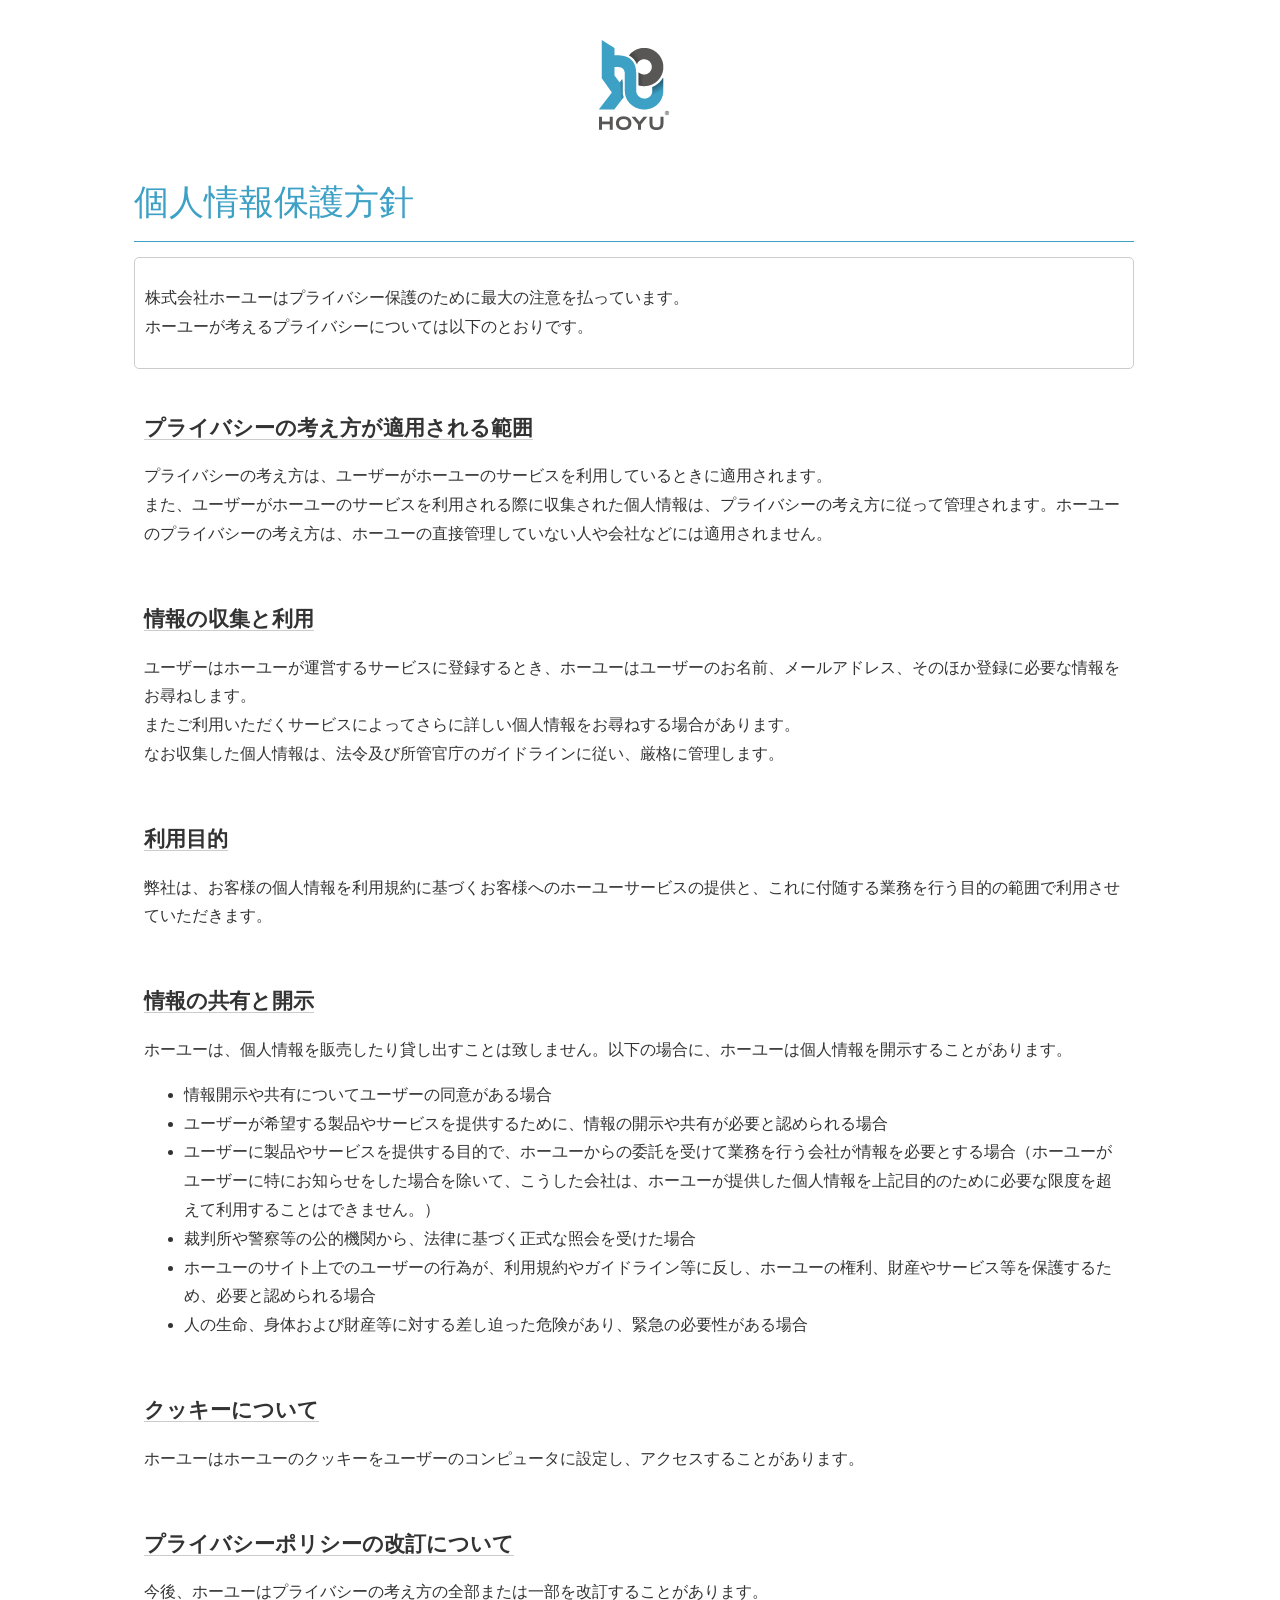
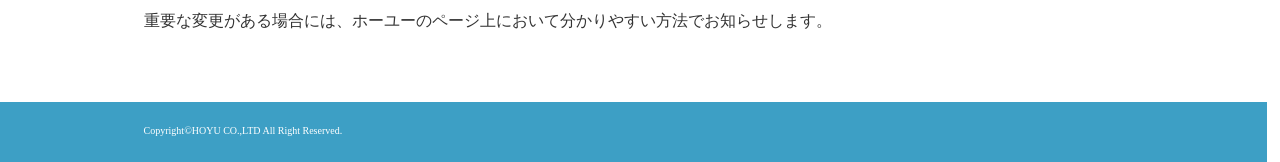
<file: privacy/privacy.html>
<!DOCTYPE html>
<html lang="en">
  <head>
    <meta charset="UTF-8" />
    <meta name="viewport" content="width=device-width, initial-scale=1.0" />
    <link rel="stylesheet" href="privacy.css" />
    <title>Privacy</title>
  </head>
  <body class="privacyBody">
    <header>
      <div class="head">
        <a href="/"
          ><img alt="ホーユー" class="logo image" src="image/ci.png"
        /></a>
      </div>
      <div class="nav"></div>
    </header>
    <section class="section" id="page_id">
      <article class="article">
        <h2>個人情報保護方針</h2>

        <div class="article_box text">
          <p>
            株式会社ホーユーはプライバシー保護のために最大の注意を払っています。<br />
            ホーユーが考えるプライバシーについては以下のとおりです。
          </p>
        </div>

        <div class="text">
          <h3><span>プライバシーの考え方が適用される範囲</span></h3>
          <p>
            プライバシーの考え方は、ユーザーがホーユーのサービスを利用しているときに適用されます。<br />また、ユーザーがホーユーのサービスを利用される際に収集された個人情報は、プライバシーの考え方に従って管理されます。ホーユーのプライバシーの考え方は、ホーユーの直接管理していない人や会社などには適用されません。
          </p>
        </div>

        <div class="text">
          <h3><span>情報の収集と利用</span></h3>
          <p>
            ユーザーはホーユーが運営するサービスに登録するとき、ホーユーはユーザーのお名前、メールアドレス、そのほか登録に必要な情報をお尋ねします。<br />またご利用いただくサービスによってさらに詳しい個人情報をお尋ねする場合があります。<br />なお収集した個人情報は、法令及び所管官庁のガイドラインに従い、厳格に管理します。
          </p>
        </div>

        <div class="text">
          <h3><span>利用目的</span></h3>
          <p>
            弊社は、お客様の個人情報を利用規約に基づくお客様へのホーユーサービスの提供と、これに付随する業務を行う目的の範囲で利用させていただきます。
          </p>
        </div>

        <div class="text">
          <h3><span>情報の共有と開示</span></h3>
          <p>
            ホーユーは、個人情報を販売したり貸し出すことは致しません。以下の場合に、ホーユーは個人情報を開示することがあります。
          </p>
          <ul class="ar_blue_s">
            <li>情報開示や共有についてユーザーの同意がある場合</li>
            <li>
              ユーザーが希望する製品やサービスを提供するために、情報の開示や共有が必要と認められる場合
            </li>
            <li>
              ユーザーに製品やサービスを提供する目的で、ホーユーからの委託を受けて業務を行う会社が情報を必要とする場合（ホーユーがユーザーに特にお知らせをした場合を除いて、こうした会社は、ホーユーが提供した個人情報を上記目的のために必要な限度を超えて利用することはできません。）
            </li>
            <li>
              裁判所や警察等の公的機関から、法律に基づく正式な照会を受けた場合
            </li>
            <li>
              ホーユーのサイト上でのユーザーの行為が、利用規約やガイドライン等に反し、ホーユーの権利、財産やサービス等を保護するため、必要と認められる場合
            </li>
            <li>
              人の生命、身体および財産等に対する差し迫った危険があり、緊急の必要性がある場合
            </li>
          </ul>
        </div>

        <div class="text">
          <h3><span>クッキーについて</span></h3>
          <p>
            ホーユーはホーユーのクッキーをユーザーのコンピュータに設定し、アクセスすることがあります。
          </p>
        </div>

        <div class="text">
          <h3><span>プライバシーポリシーの改訂について</span></h3>
          <p>
            今後、ホーユーはプライバシーの考え方の全部または一部を改訂することがあります。<br />重要な変更がある場合には、ホーユーのページ上において分かりやすい方法でお知らせします。
          </p>
        </div>
      </article>
    </section>
    <footer>
      <nav>
        <div class="footerEnd">
          <span class="Copylight"
            >Copyright©HOYU CO.,LTD All Right Reserved.</span
          >
        </div>
      </nav>
    </footer>
    <button onclick="topFunction()" id="myBtn" title="Go to top"></button>
  </body>
  <script>
    mybutton = document.getElementById("myBtn");

    // When the user scrolls down 20px from the top of the document, show the button
    window.onscroll = function () {
      scrollFunction();
    };

    function scrollFunction() {
      if (
        document.body.scrollTop > 20 ||
        document.documentElement.scrollTop > 20
      ) {
        mybutton.style.display = "block";
      } else {
        mybutton.style.display = "none";
      }
    }

    // When the user clicks on the button, scroll to the top of the document
    function topFunction() {
      document.body.scrollTop = 0; // For Safari
      document.documentElement.scrollTop = 0;
    }
  </script>
</html>
</file>
<file: privacy/privacy.css>
body {
    margin: 0;
    min-width: 980px;
    width: 99%;
    color: #333333;
    font-family: "ヒラギノ角ゴ Pro W3", "Hiragino Kaku Gothic Pro", "メイリオ", Meiryo, Osaka, "ＭＳ Ｐゴシック", "MS PGothic", sans-serif;
}
/* header */
.head {
    margin: auto;
    width: 980px;
    height: 90px;
    position: relative;
    margin-top: 40px;
}
/* body */
body a {
    color: #3D9FC5;
}
.nav {
    width: 980px;
    margin: auto;
    margin-top: 34px;
}
.head .logo {
    position: absolute;
    left: 50%;
    margin-left: -35px;
    border: none;
}
.section {
    width: 1000px;
    margin: auto;
}
.article {
    padding: 0 0 20px 0;
    margin: 0 auto 20px auto;
    text-align: left;
    width: 1000px;
}
h2 {
    font-size: 35px;
    color: #3da0c5;
    border-bottom: 1px solid #3da0c5;
    padding: 15px 0;
    margin: 0 0 15px 0;
    font-weight: normal;
}
.article {
    display: block;
}
.text {
    padding: 10px;
    line-height: 1.8;
}
h3 span {
    border-bottom: 1px solid #CCC;
}
h3 {
    font-size: 21px;
    margin: 15px 0;
}
.article_box {
    border: 1px solid #ccc;
    border-radius: 5px;
    -webkit-border-radius: 5px;
    -moz-border-radius: 5px;
    margin-bottom: 15px;
}

/* footer */
footer{
    background-color: #3D9FC5;
}
.footerEnd {
    margin: auto;
    width: 980px;
    padding-top: 23px;
    padding-bottom: 37px;
    font-size: 12px;
}
.footerEnd span.Copylight {
    float: left;

    color: white;
    font-size: 10px;
    font-family: 'Myriad Pro';
}


.container-top {
    --offset: 100px;
    --fade: 120px;
  
    display: flex;
    align-items: flex-end;
    width: 60px;
    justify-self: end;
    justify-content: flex-end;
    -webkit-mask: linear-gradient(#0000 calc(100vh + var(--offset)), #000 calc(100vh + var(--offset) + var(--fade)));
  }
  
  #myBtn {
    display: none; /* Hidden by default */
    position: relative;
    width: 50px;
    height: 50px;
    position: fixed; /* Fixed/sticky position */
    bottom: 9px; /* Place the button at the bottom of the page */
    right: 15px; /* Place the button 30px from the right */
    z-index: 99; /* Make sure it does not overlap */
    border: none; /* Remove borders */
    outline: none; /* Remove outline */
    background-color: #3D9FC5; /* Set a background color */
    color: white; /* Text color */
    cursor: pointer; /* Add a mouse pointer on hover */
    padding: 15px; /* Some padding */
    border-radius: 10px; /* Rounded corners */
    font-size: 18px; /* Increase font size */
    text-align: center;
  }
  
  #myBtn::after {
    position: absolute;
    font-size: 32px;
    content: "\2794";
    bottom: 5px;
    right: 11px;
    transform: rotate(-90deg);
}
</file>
